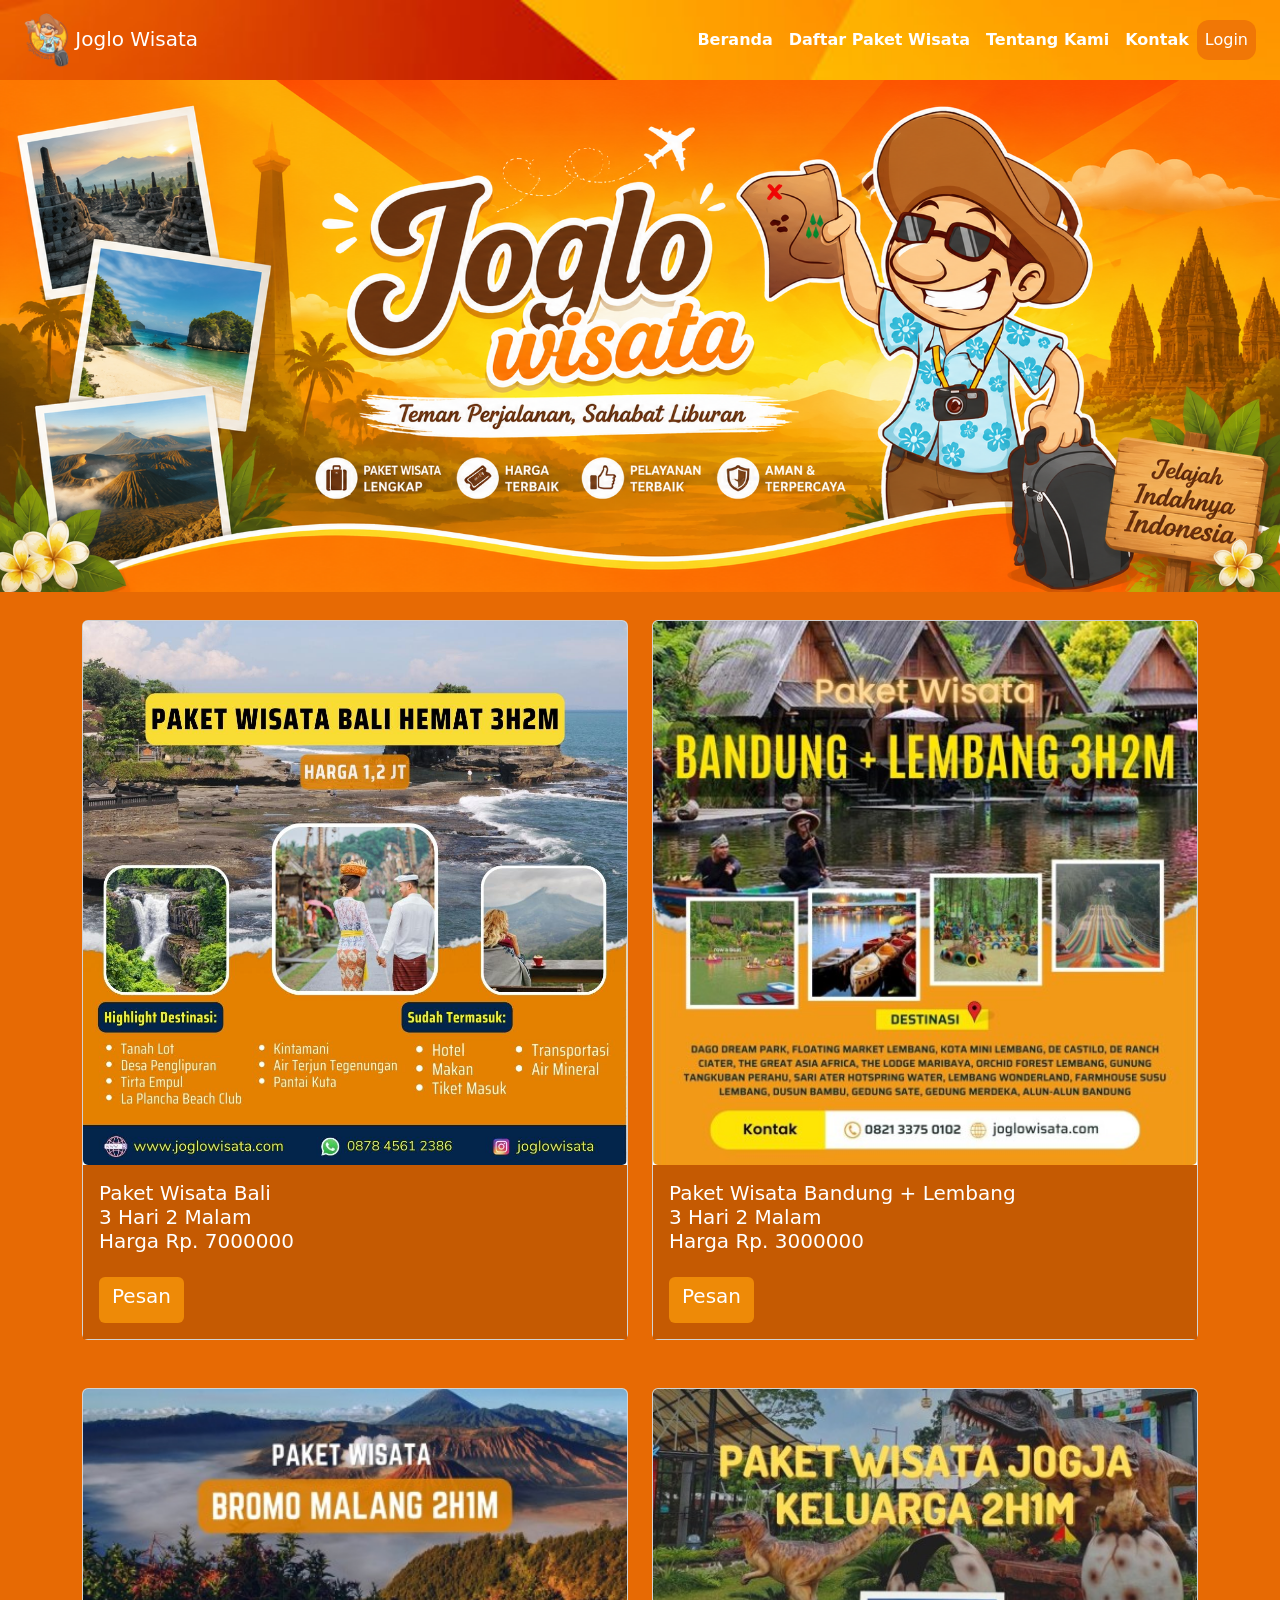
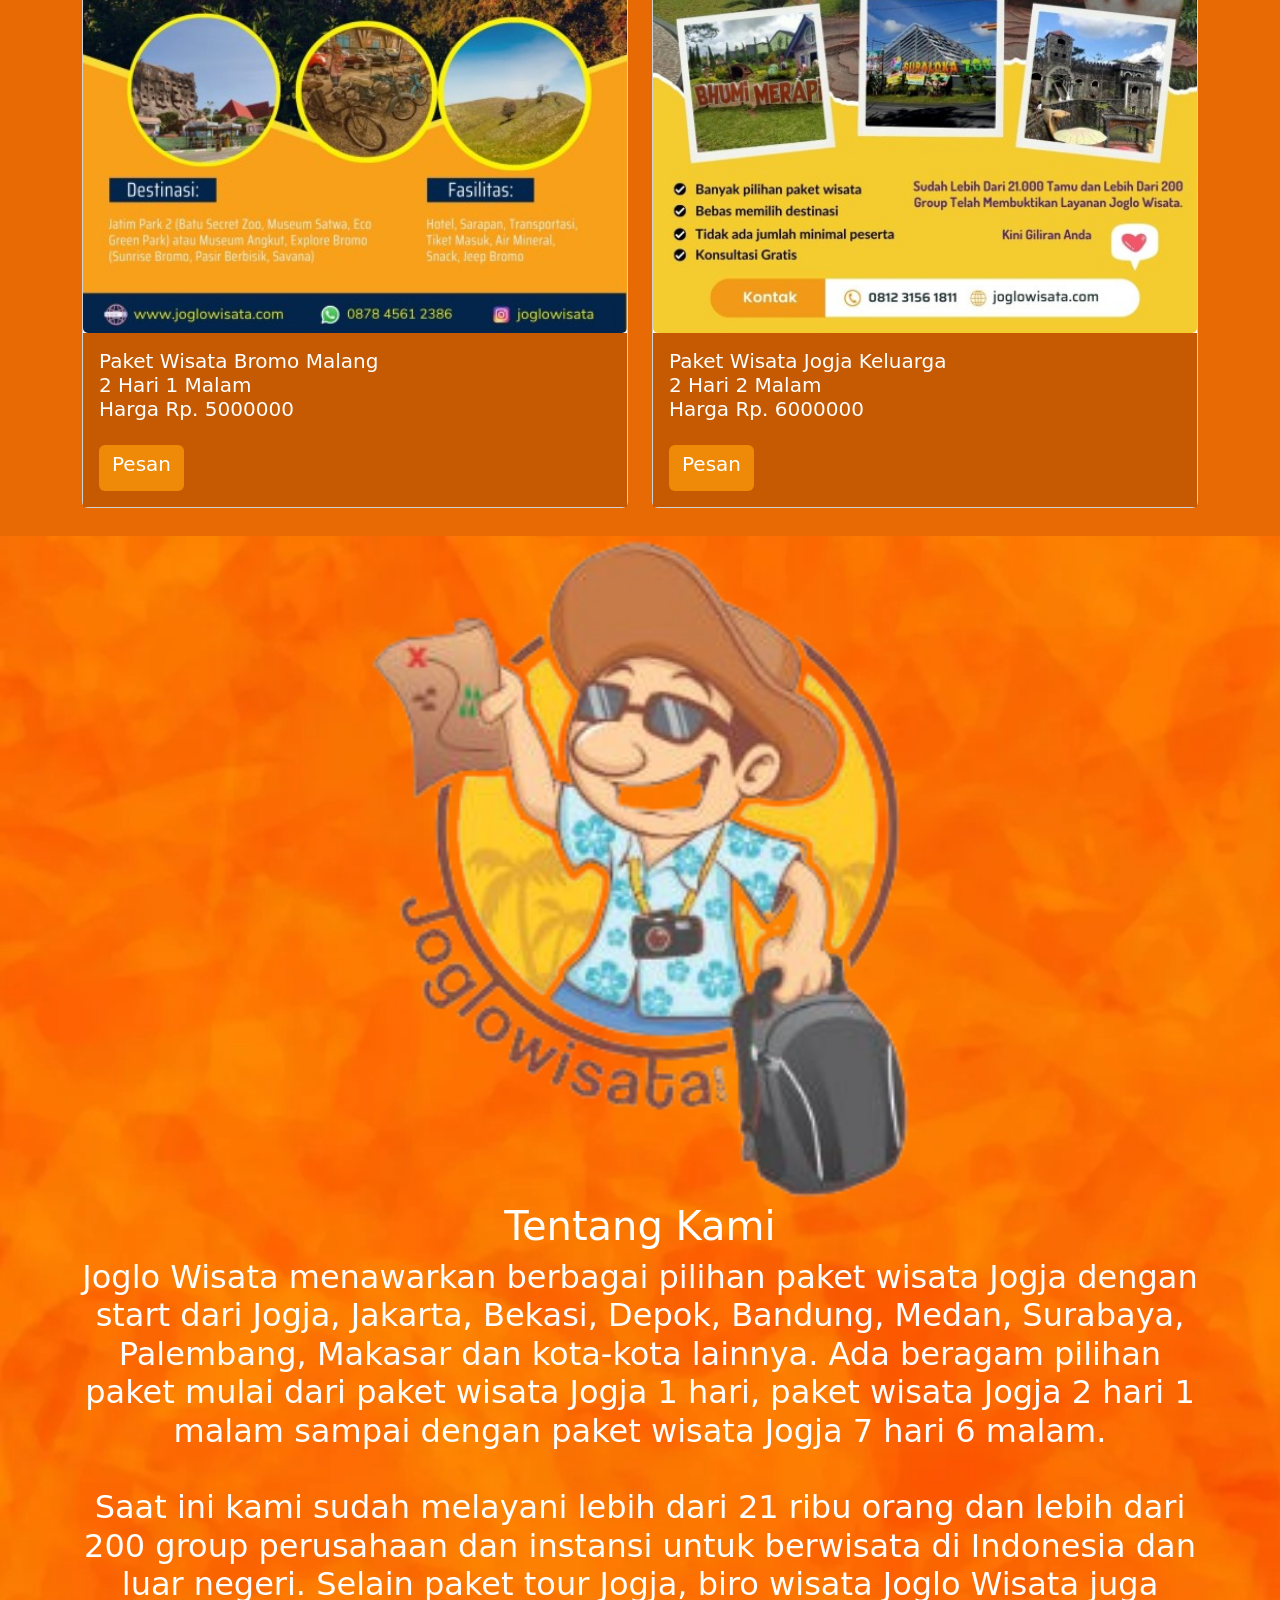
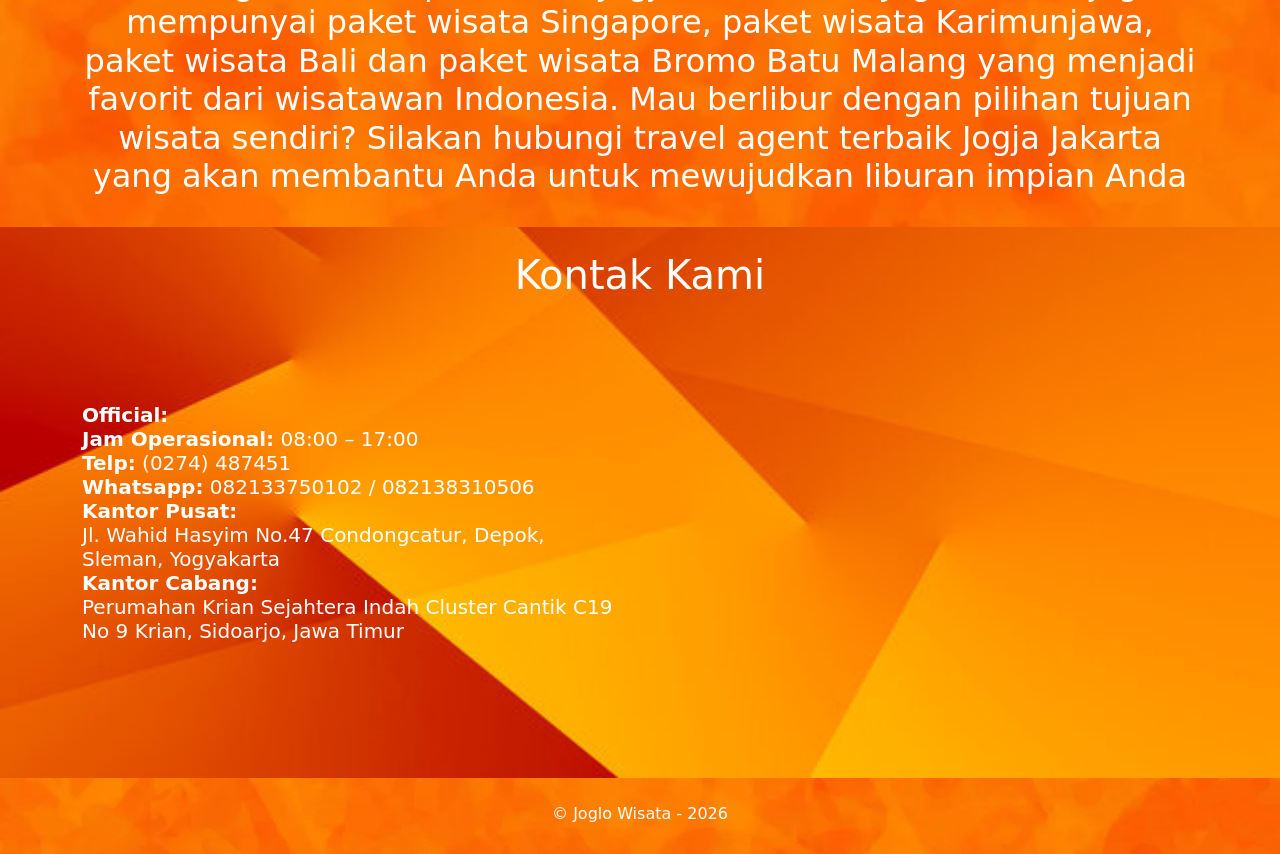
<file: index.html>
<!DOCTYPE html>
<html lang="en">
<head>
    <meta charset="UTF-8">
    <meta name="viewport" content="width=device-width, initial-scale=1.0">
    <title>Joglo Wisata</title>
    <link rel="stylesheet" href="css/bootstrap.min.css">
    <link rel="stylesheet" type="text/css" href="assets/style.css">
</head>
<body>
    <nav class="navbar navbar-expand-lg sticky-top">
        <a class="navbar-brand mx-4" style="color: rgb(255, 255, 255);" href="#beranda">
            <img src="assets/logo.png" width="45px">
            Joglo Wisata
        </a>
        <button class="navbar-toggler mx-4" type="button" data-bs-toggle="collapse" data-bs-target="#navbarNav">
            <span class="navbar-toggler-icon"></span>
        </button>
        <div class="collapse navbar-collapse" id="navbarNav">
            <div class="navbar-nav ms-auto mx-4">
                <a class="nav-link text-white text-center" href="#beranda"><b>Beranda</b></a>
                <a class="nav-link text-white text-center" href="#paket"><b>Daftar Paket Wisata</b></a>
                <a class="nav-link text-white text-center" href="#tentang"><b>Tentang Kami</b></a>
                <a class="nav-link text-white text-center" href="#kontak"><b>Kontak</b></a>
                <a class="nav-link text-white text-center" href="login.html" style="background-color: rgb(240, 119, 6); border-radius: 12px;">Login</a>
            </div>
        </div>
    </nav>
    <section id="beranda">
        <img class="header-img" src="assets/header.png" alt="header">
    </section>
    <section id="paket" style="background-color: rgb(231, 106, 4);">
        <div class="container py-1">
            <div class="row align-items-center mb-4">
                <div class="col-md-6 mt-4">
                    <div class="card">
                        <img class="gambar-paket card-img" src="assets/Paket-Wisata-Bali.jpg" alt="paket bali">
                        <div class="card-body" style="background-color: rgb(197, 90, 2);">
                            <h5 class="card-title text-white mb-4">
                                Paket Wisata Bali <br>
                                3 Hari 2 Malam <br>
                                Harga Rp. 7000000 <br>
                            </h5>
                            <a class="btn" href="login.html" style="background-color: rgb(238, 138, 7);"><h5 class="text-white">Pesan</h5></a>
                        </div>
                    </div>
                </div>
                <div class="col-md-6 mt-4">
                    <div class="card">
                        <img class="gambar-paket card-img" src="assets/Paket-Wisata-Bandung.jpg" alt="paket bandung">
                        <div class="card-body" style="background-color: rgb(197, 90, 2);">
                            <h5 class="card-title text-white mb-4">
                                Paket Wisata Bandung + Lembang <br>
                                3 Hari 2 Malam <br>
                                Harga Rp. 3000000 <br>
                            </h5>
                            <a class="btn" href="login.html" style="background-color: rgb(238, 138, 7);"><h5 class="text-white">Pesan</h5></a>
                        </div>
                    </div>
                </div>
            </div>
            <div class="row align-items-center mb-4">
                <div class="col-md-6 mt-4">
                    <div class="card">
                        <img class="gambar-paket card-img" src="assets/Paket-Wisata-Bromo.jpg" alt="paket bromo">
                        <div class="card-body" style="background-color: rgb(197, 90, 2);">
                            <h5 class="card-title text-white mb-4">
                                Paket Wisata Bromo Malang <br>
                                2 Hari 1 Malam <br>
                                Harga Rp. 5000000 <br>
                            </h5>
                            <a class="btn" href="login.html" style="background-color: rgb(238, 138, 7);"><h5 class="text-white">Pesan</h5></a>
                        </div>
                    </div>
                </div>
                <div class="col-md-6 mt-4">
                    <div class="card">
                        <img class="gambar-paket card-img" src="assets/Paket-Wisata-Jogja.jpg" alt="paket jogja">
                        <div class="card-body" style="background-color: rgb(197, 90, 2);">
                            <h5 class="card-title text-white mb-4">
                                Paket Wisata Jogja Keluarga <br>
                                2 Hari 2 Malam <br>
                                Harga Rp. 6000000 <br>
                            </h5>
                            <a class="btn" href="login.html" style="background-color: rgb(238, 138, 7);"><h5 class="text-white">Pesan</h5></a>
                        </div>
                    </div>
                </div>
            </div>
        </div>
    </section>
    <section id="tentang" style="background-image: url(assets/orange-background.webp); background-size: cover;">
        <div class="container">
            <div class="row align-items-center">
                <div class="col-md-6 mx-auto text-center">
                    <img src="assets/logo.png" class="logo" alt="logo">
                </div>
            </div>
            <div class="row pb-4">
                <h1 class="text-white text-center">Tentang Kami</h1>
                <h2 class="text-white" style="text-align: center;">
                    Joglo Wisata menawarkan berbagai pilihan paket wisata Jogja dengan start dari Jogja, Jakarta, Bekasi, Depok, Bandung, Medan, Surabaya, Palembang, Makasar dan kota-kota lainnya. Ada beragam pilihan paket mulai dari paket wisata Jogja 1 hari, paket wisata Jogja 2 hari 1 malam sampai dengan paket wisata Jogja 7 hari 6 malam.<br><br>
                    Saat ini kami sudah melayani lebih dari 21 ribu orang dan lebih dari 200 group perusahaan dan instansi untuk berwisata di Indonesia dan luar negeri.
                    Selain paket tour Jogja, biro wisata Joglo Wisata juga mempunyai paket wisata Singapore, paket wisata Karimunjawa, paket wisata Bali dan paket wisata Bromo Batu Malang yang menjadi favorit dari wisatawan Indonesia.
                    Mau berlibur dengan pilihan tujuan wisata sendiri? Silakan hubungi travel agent terbaik Jogja Jakarta yang akan membantu Anda untuk mewujudkan liburan impian Anda
                </h2>
            </div>
        </div>
    </section>
    <section class="kontak" id="kontak">
        <div class="container">
            <div class="row">
                <h1 class="text-white text-center my-4">Kontak Kami</h1>
            </div>
            <div class="row align-items-center mb-5">
                <div class="col-md-6">
                    <h5 class="text-white">
                        <b>Official:</b> <br>
                        <b>Jam Operasional:</b> 08:00 – 17:00 <br>
                        <b>Telp:</b> (0274) 487451 <br>
                        <b>Whatsapp:</b> 082133750102 / 082138310506 <br>
                        <b>Kantor Pusat:</b> <br>
                        Jl. Wahid Hasyim No.47 Condongcatur, Depok, Sleman, Yogyakarta <br>
                        <b>Kantor Cabang:</b> <br>
                        Perumahan Krian Sejahtera Indah Cluster Cantik C19 No 9 Krian, Sidoarjo, Jawa Timur <br>
                    </h5>
                </div>
                <div class="col-md-6">
                    <div class="maps">
                        <iframe src="https://www.google.com/maps/embed?pb=!1m18!1m12!1m3!1d3953.270070431482!2d110.4038471!3d-7.7611566000000005!2m3!1f0!2f0!3f0!3m2!1i1024!2i768!4f13.1!3m3!1m2!1s0x2e7a599860b512bb%3A0xad5c35813c5fd3d1!2sJoglo%20Wisata!5e0!3m2!1sen!2sid!4v1778480409929!5m2!1sen!2sid" loading="lazy"></iframe>
                    </div>
                </div>
            </div>
        </div>
    </section>
    <footer class="text-white py-4" style="background-image: url(assets/orange-background.webp);">
        <div class="container text-center">
            <p class="mb-1">&copy; Joglo Wisata - 2026</p>
        </div>
    </footer>
    <script src="js/bootstrap.bundle.min.js"></script>
</body>
</html>
</file>
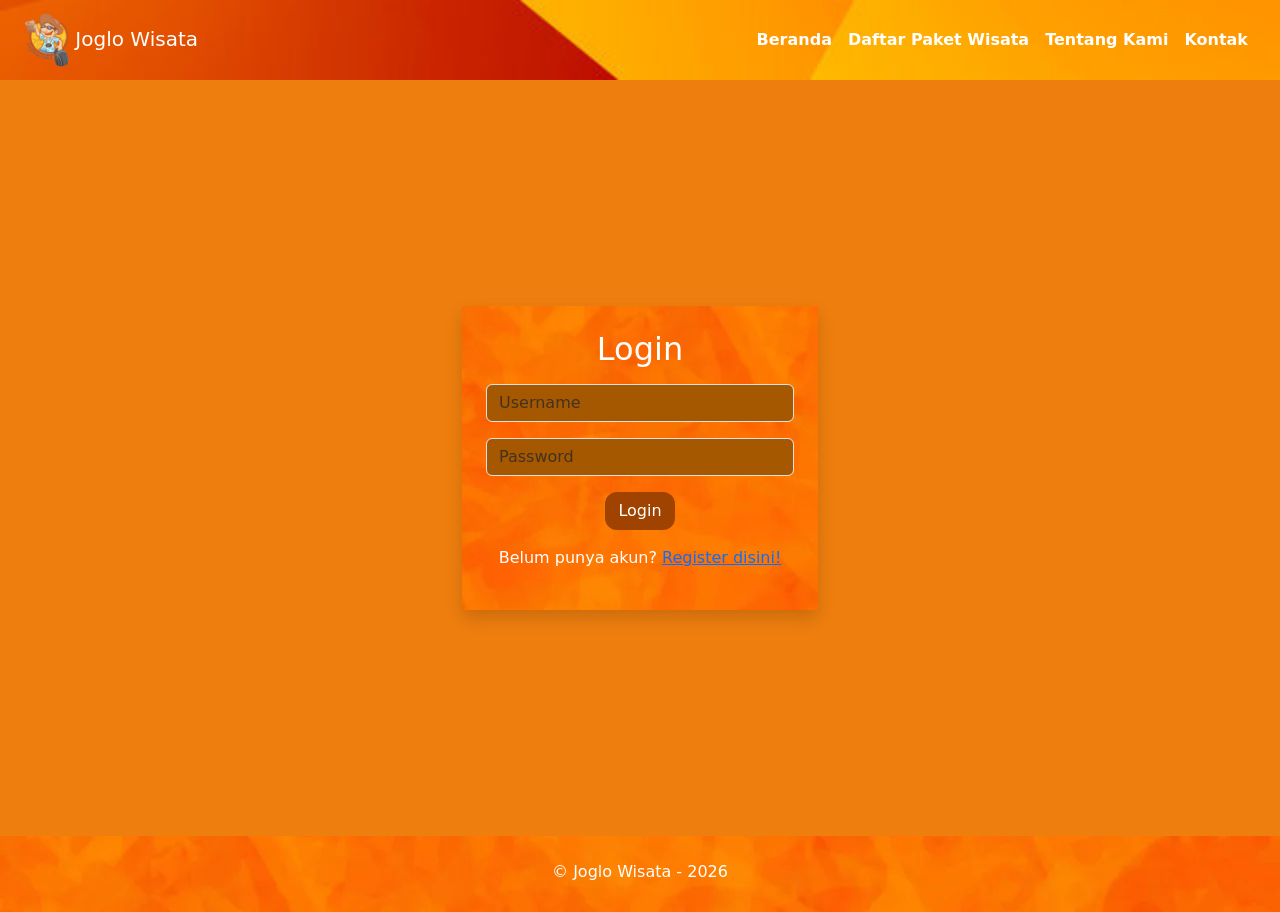
<file: login.html>
<!DOCTYPE html>
<html lang="en">
<head>
    <meta charset="UTF-8">
    <meta name="viewport" content="width=device-width, initial-scale=1.0">
    <title>Joglo Wisata</title>
    <link rel="stylesheet" href="css/bootstrap.min.css">
    <link rel="stylesheet" href="assets/style.css">
</head>
<body>
    <nav class="navbar navbar-expand-lg sticky-top">
        <a class="navbar-brand mx-4" style="color: rgb(255, 255, 255);" href="#beranda">
            <img src="assets/logo.png" width="45px">
            Joglo Wisata
        </a>
        <button class="navbar-toggler mx-4" type="button" data-bs-toggle="collapse" data-bs-target="#navbarNav">
            <span class="navbar-toggler-icon"></span>
        </button>
        <div class="collapse navbar-collapse" id="navbarNav">
            <div class="navbar-nav ms-auto mx-4">
                <a class="nav-link text-white text-center" href="index.html#beranda"><b>Beranda</b></a>
                <a class="nav-link text-white text-center" href="index.html#paket"><b>Daftar Paket Wisata</b></a>
                <a class="nav-link text-white text-center" href="index.html#tentang"><b>Tentang Kami</b></a>
                <a class="nav-link text-white text-center" href="index.html#kontak"><b>Kontak</b></a>
            </div>
        </div>
    </nav>
    <section class="fullscreen d-flex align-items-center" style="background-color: #EE7E0E;">
        <div class="container">
            <div class="row justify-content-center align-items-center my-5">
                <div class="col-md-4">
                    <div class="login-card p-4 shadow" style="background-image: url(assets/orange-background.webp);">
                        <h2 class="text-center text-white mb-3">Login</h2>
                        <form id="formLogin" onsubmit="login(event)">
                            <div class="mb-3">
                                <input type="text" id="username" placeholder="Username" class="form-control">
                            </div>
                            <div class="mb-3">
                                <input type="password" id="password" placeholder="Password" class="form-control">
                            </div>
                            <div class="d-flex justify-content-center">
                                <button type="submit" class="btn text-white" style="background-color: #A14300; border-radius: 12px;">Login</button>
                            </div>
                            <p class="text-center text-white mt-3">Belum punya akun? <a href="register.html">Register disini!</a></p>
                        </form>
                    </div>
                </div>
            </div>
        </div>
    </section>
    <footer class="text-white py-4" style="background-image: url(assets/orange-background.webp);">
        <div class="container text-center">
            <p class="mb-1">&copy; Joglo Wisata - 2026</p>
        </div>
    </footer>
    <script src="js/login.js"></script>
    <script src="js/bootstrap.bundle.min.js"></script>
</body>
</html>
</file>
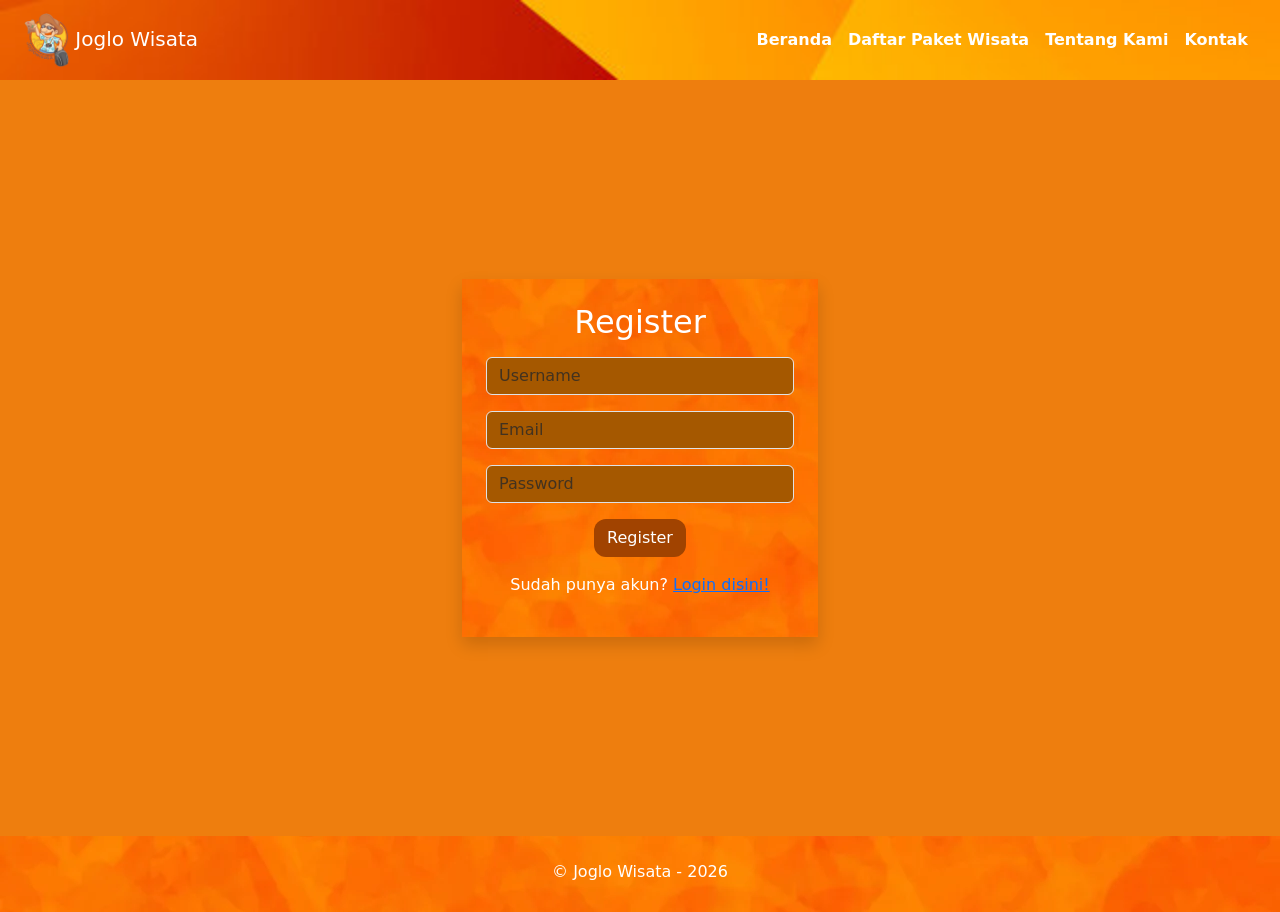
<file: register.html>
<!DOCTYPE html>
<html lang="en">
<head>
    <meta charset="UTF-8">
    <meta name="viewport" content="width=device-width, initial-scale=1.0">
    <title>Joglo Wisata</title>
    <link rel="stylesheet" href="css/bootstrap.min.css">
    <link rel="stylesheet" href="assets/style.css">
</head>
<body>
    <nav class="navbar navbar-expand-lg sticky-top">
        <a class="navbar-brand mx-4" style="color: rgb(255, 255, 255);" href="#beranda">
            <img src="assets/logo.png" width="45px">
            Joglo Wisata
        </a>
        <button class="navbar-toggler mx-4" type="button" data-bs-toggle="collapse" data-bs-target="#navbarNav">
            <span class="navbar-toggler-icon"></span>
        </button>
        <div class="collapse navbar-collapse" id="navbarNav">
            <div class="navbar-nav ms-auto mx-4">
                <a class="nav-link text-white text-center" href="index.html#beranda"><b>Beranda</b></a>
                <a class="nav-link text-white text-center" href="index.html#paket"><b>Daftar Paket Wisata</b></a>
                <a class="nav-link text-white text-center" href="index.html#tentang"><b>Tentang Kami</b></a>
                <a class="nav-link text-white text-center" href="index.html#kontak"><b>Kontak</b></a>
            </div>
        </div>
    </nav>
    <section class="fullscreen d-flex align-items-center" style="background-color: #EE7E0E;">
        <div class="container">
            <div class="row justify-content-center align-items-center my-5">
                <div class="col-md-4">
                    <div class="login-card p-4 shadow" style="background-image: url(assets/orange-background.webp);">
                        <h2 class="text-center text-white mb-3">Register</h2>
                        <form id="formLogin" onsubmit="register(event)">
                            <div class="mb-3">
                                <input type="text" id="username" placeholder="Username" class="form-control">
                            </div>
                            <div class="mb-3">
                                <input type="text" id="email" placeholder="Email" class="form-control">
                            </div>
                            <div class="mb-3">
                                <input type="password" id="password" placeholder="Password" class="form-control">
                            </div>
                            <div class="d-flex justify-content-center">
                                <button type="submit" class="btn text-white" style="background-color: #A14300; border-radius: 12px;">Register</button>
                            </div>
                            <p class="text-center text-white mt-3">Sudah punya akun? <a href="login.html">Login disini!</a></p>
                        </form>
                    </div>
                </div>
            </div>
        </div>
    </section>

    <footer class="text-white py-4" style="background-image: url(assets/orange-background.webp);">
        <div class="container text-center">
            <p class="mb-1">&copy; Joglo Wisata - 2026</p>
        </div>
    </footer>
    <script src="js/register.js"></script>
    <script src="js/bootstrap.bundle.min.js"></script>
</body>
</html>
</file>
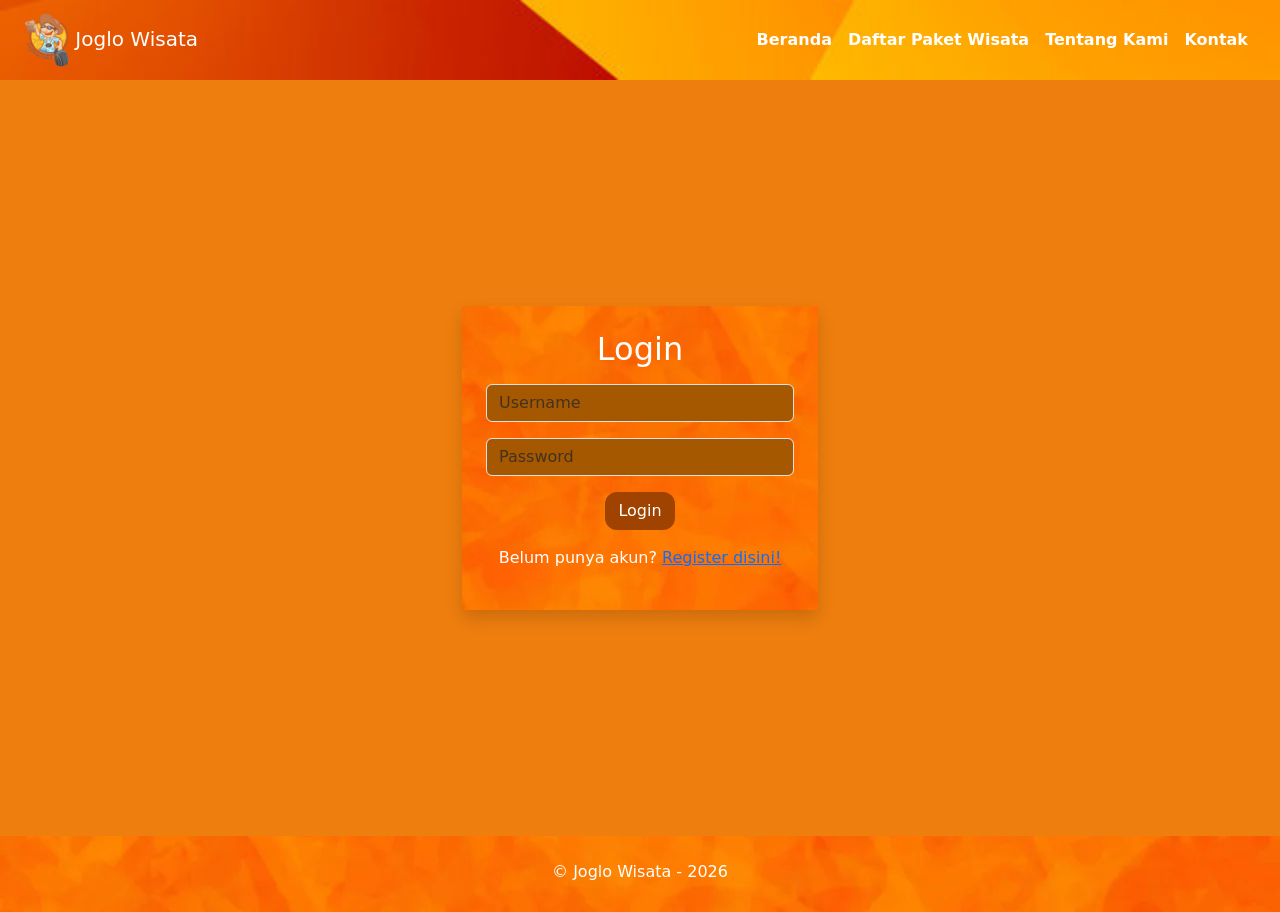
<file: riwayat.html>
<!DOCTYPE html>
<html lang="en">
<head>
    <meta charset="UTF-8">
    <meta name="viewport" content="width=device-width, initial-scale=1.0">
    <title>Joglo Wisata</title>
    <link rel="stylesheet" href="css/bootstrap.min.css">
    <link rel="stylesheet" href="assets/style.css">
</head>
<body>
    <nav class="navbar navbar-expand-lg sticky-top">
        <a class="navbar-brand mx-4" style="color: rgb(255, 255, 255);" href="#beranda">
            <img src="assets/logo.png" width="45px">
            Joglo Wisata
        </a>
        <div class="text-white" style="justify-content: center;">
            <h4 id="welcome"></h4>
        </div>
        <button class="navbar-toggler mx-4" type="button" data-bs-toggle="collapse" data-bs-target="#navbarNav">
            <span class="navbar-toggler-icon"></span>
        </button>
        <div class="collapse navbar-collapse" id="navbarNav">
            <div class="navbar-nav ms-auto mx-4">
                <a class="nav-link text-white text-center" href="user.html"><b>Dashboard</b></a>
                <a class="nav-link text-white text-center" href="riwayat.html"><b>Riwayat Perjalanan</b></a>
                <a class="nav-link text-white text-center" style="background-color: #FF6200; border-radius: 12px;" href="#" onclick="logout()">Logout</a>
            </div>
        </div>
    </nav>
    <section class="fullscreen" style="background-color: #EE7E0E">
        <div class="container">
            <div class="row">
                <h1 class="text-white text-center my-5">Riwayat Perjalanan</h1>
                <table class="table text-white text-center">
                    <thead>
                        <tr>
                            <th>No</th>
                            <th>Nama Paket</th>
                            <th>Biaya</th>
                            <th>Durasi</th>
                            <th>Jumlah Orang</th>
                        </tr>
                    </thead>
                    <tbody class="table-group-divider" id="list"></tbody>
                </table>
            </div>
        </div>
    </section>
    <footer class="text-white py-4" style="background-image: url(assets/orange-background.webp);">
        <div class="container text-center">
            <p class="mb-1">&copy; Joglo Wisata - 2026</p>
        </div>
    </footer>
    <script src="js/logout.js"></script>
    <script src="js/riwayat.js"></script>
    <script src="js/bootstrap.bundle.min.js"></script>
    <script>
        let user = JSON.parse(localStorage.getItem("userLogin"))

        document.getElementById("welcome").innerHTML =
        "Welcome, " + user.username

        document.getElementById("nama").innerHTML = user.username
    </script>
</body>
</html>
</file>
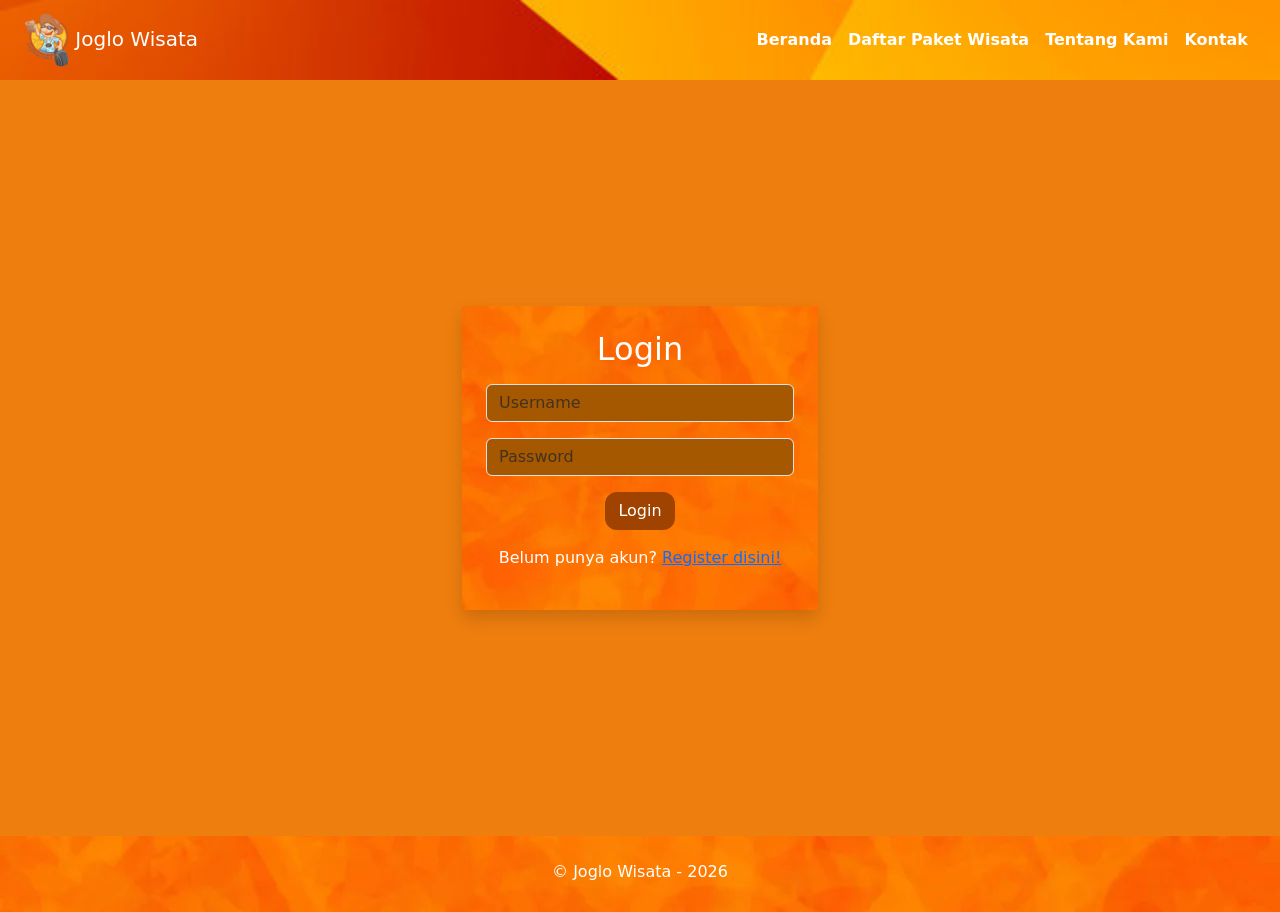
<file: user.html>
<!DOCTYPE html>
<html lang="en">
<head>
    <meta charset="UTF-8">
    <meta name="viewport" content="width=device-width, initial-scale=1.0">
    <title>Joglo Wisata</title>
    <link rel="stylesheet" href="css/bootstrap.min.css">
    <link rel="stylesheet" href="assets/style.css">
</head>
<body>
    <nav class="navbar navbar-expand-lg sticky-top">
        <a class="navbar-brand mx-4" style="color: rgb(255, 255, 255);" href="#beranda">
            <img src="assets/logo.png" width="45px">
            Joglo Wisata
        </a>
        <div class="text-white" style="justify-content: center;">
            <h4 id="welcome"></h4>
        </div>
        <button class="navbar-toggler mx-4" type="button" data-bs-toggle="collapse" data-bs-target="#navbarNav">
            <span class="navbar-toggler-icon"></span>
        </button>
        <div class="collapse navbar-collapse" id="navbarNav">
            <div class="navbar-nav ms-auto mx-4">
                <a class="nav-link text-white text-center" href="user.html"><b>Dashboard</b></a>
                <a class="nav-link text-white text-center" href="riwayat.html"><b>Riwayat Perjalanan</b></a>
                <a class="nav-link text-white text-center" style="background-color: #FF6200; border-radius: 12px;" href="#" onclick="logout()">Logout</a>
            </div>
        </div>
    </nav>
    <section id="paket" style="background-color: rgb(231, 106, 4);">
        <div class="container py-1">
            <div class="row mb-4">
                <div class="col-md-6 mt-4">
                    <div class="card">
                        <img class="gambar-paket card-img" src="assets/Paket-Wisata-Bali.jpg" alt="paket bali">
                        <div class="card-body" style="background-color: rgb(197, 90, 2);">
                            <h5 class="card-title text-white mb-4">
                                Paket Wisata Bali <br>
                                3 Hari 2 Malam <br>
                                Harga Rp. 7000000 <br>
                            </h5>
                            <button class="btn" onclick="pesan('Paket Wisata Bali','7000000','3 Hari 2 Malam')" style="background-color: rgb(238, 138, 7);"><h5 class="text-white">Pesan</h5></button>
                        </div>
                    </div>
                </div>
                <div class="col-md-6 mt-4">
                    <div class="card">
                        <img class="gambar-paket card-img" src="assets/Paket-Wisata-Bandung.jpg" alt="paket bandung">
                        <div class="card-body" style="background-color: rgb(197, 90, 2);">
                            <h5 class="card-title text-white mb-4">
                                Paket Wisata Bandung + Lembang <br>
                                3 Hari 2 Malam <br>
                                Harga Rp. 3000000 <br>
                            </h5>
                            <button class="btn" onclick="pesan('Paket Wisata Bandung + Lembang','3000000','3 Hari 2 Malam')" style="background-color: rgb(238, 138, 7);"><h5 class="text-white">Pesan</h5></button>
                        </div>
                    </div>
                </div>
            </div>
            <div class="row mb-4">
                <div class="col-md-6 mt-4">
                    <div class="card">
                        <img class="gambar-paket card-img" src="assets/Paket-Wisata-Bromo.jpg" alt="paket bromo">
                        <div class="card-body" style="background-color: rgb(197, 90, 2);">
                            <h5 class="card-title text-white mb-4">
                                Paket Wisata Bromo Malang <br>
                                2 Hari 1 Malam <br>
                                Harga Rp. 5000000 <br>
                            </h5>
                            <button class="btn" onclick="pesan('Paket Wisata Bromo Malang','5000000','2 Hari 1 Malam')" style="background-color: rgb(238, 138, 7);"><h5 class="text-white">Pesan</h5></button>
                        </div>
                    </div>
                </div>
                <div class="col-md-6 mt-4">
                    <div class="card">
                        <img class="gambar-paket card-img" src="assets/Paket-Wisata-Jogja.jpg" alt="paket jogja">
                        <div class="card-body" style="background-color: rgb(197, 90, 2);">
                            <h5 class="card-title text-white mb-4">
                                Paket Wisata Jogja Keluarga <br>
                                2 Hari 2 Malam <br>
                                Harga Rp. 6000000 <br>
                            </h5>
                            <button class="btn" onclick="pesan('Paket Wisata Jogja Keluarga','6000000','2 Hari 2 Malam')" style="background-color: rgb(238, 138, 7);"><h5 class="text-white">Pesan</h5></button>
                        </div>
                    </div>
                </div>
            </div>
        </div>
    </section>
    <footer class="text-white py-4" style="background-image: url(assets/orange-background.webp);">
        <div class="container text-center">
            <p class="mb-1">&copy; Joglo Wisata - 2026</p>
        </div>
    </footer>
    <script src="js/bootstrap.bundle.min.js"></script>
    <script src="js/logout.js"></script>
    <script src="js/user.js"></script>
    <script>
        let user = JSON.parse(localStorage.getItem("userLogin"))

        document.getElementById("welcome").innerHTML =
        "Welcome, " + user.username

        document.getElementById("nama").innerHTML = user.username
    </script>
</body>
</html>
</file>
<file: assets/style.css>
nav {
    background-image: url(header.jpg);
    background-position: bottom left;
    background-size: cover;
    height: 80px;
    display: block;
    align-items: center;
    background-color: rgb(255, 136, 0);
}
.gambar-paket {
    width: 100%;
}
.logo {
    width: 100%;
    object-fit: cover;
    height: 100%;
    display: flex;
}
.kontak {
    background-image: url(header.jpg);
    background-size: cover;
    background-position: bottom center;
    height: 100%;
    display: flex;
    align-items: center;
    color: white;
    padding: 0 50px;
}
.maps iframe{
    width: 100%;
    height: 100%;
    min-height: 400px;
}
.fullscreen {
    min-height: 84vh;
}
.form-control {
    background-color: rgb(165, 88, 0);
}
.header-img {
    width: 100%;
    height: auto;
    display: block;
}
.navbar-toggler {
    border: 1px solid white;
}
@media (max-width: 991px) {
    .navbar-collapse {
        background-color: rgba(143, 55, 20, 0.95);
        padding: 15px;
        margin-top: 10px;
        border-radius: 10px;
    }
}
</file>
